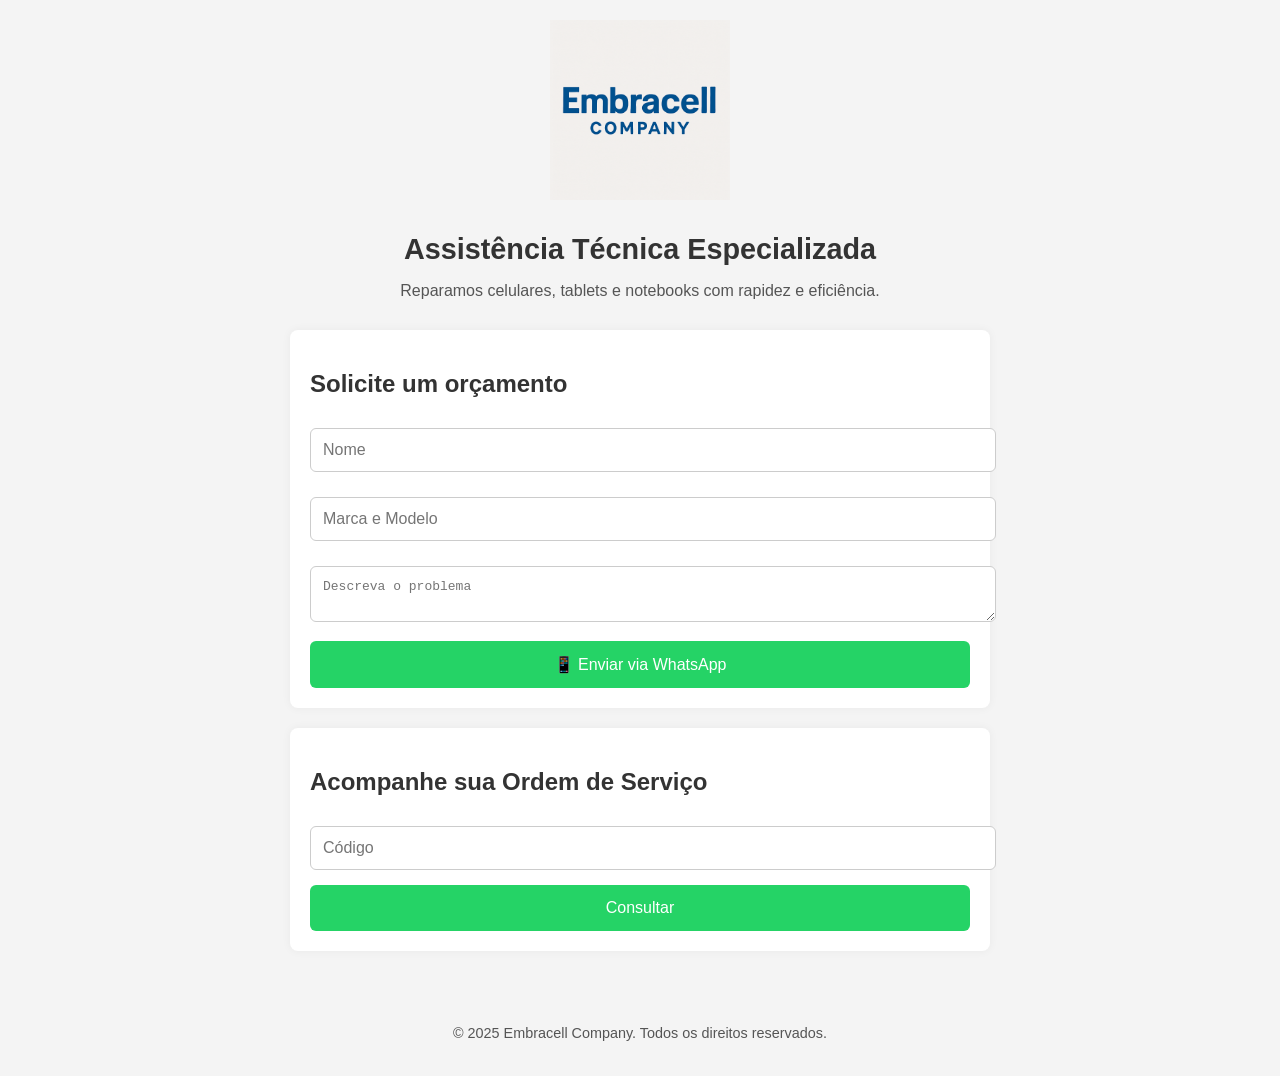
<file: index.html>
<!DOCTYPE html>
<html lang="pt-br">
<head>
  <meta charset="UTF-8" />
  <meta name="viewport" content="width=device-width, initial-scale=1.0"/>
  <title>Embracell Company</title>
  <link rel="stylesheet" href="style.css" />
</head>
<body>
  <div class="container">
    <header>
      <img src="logo.png" alt="Embracell Company" class="logo" />
      <h1>Assistência Técnica Especializada</h1>
      <p>Reparamos celulares, tablets e notebooks com rapidez e eficiência.</p>
    </header>

    <section class="formulario">
      <h2>Solicite um orçamento</h2>
      <input type="text" id="nome" placeholder="Nome" required />
      <input type="text" id="modelo" placeholder="Marca e Modelo" required />
      <textarea id="problema" placeholder="Descreva o problema" required></textarea>
      <button onclick="enviarOrcamento()">📱 Enviar via WhatsApp</button>
    </section>

    <section class="consulta">
      <h2>Acompanhe sua Ordem de Serviço</h2>
      <input type="text" id="codigo" placeholder="Código" />
      <button onclick="consultarOS()">Consultar</button>
      <div id="resultadoConsulta"></div>
    </section>
  </div>

  <footer>
    <p>© 2025 Embracell Company. Todos os direitos reservados.</p>
  </footer>

  <script src="os.js"></script>
  <script>
    function enviarOrcamento() {
      const nome = document.getElementById('nome').value;
      const modelo = document.getElementById('modelo').value;
      const problema = document.getElementById('problema').value;
      const texto = `Olá, meu nome é ${nome}. Tenho um ${modelo} com o seguinte problema: ${problema}`;
      const link = `https://wa.me/5511931519489?text=${encodeURIComponent(texto)}`;
      window.open(link, '_blank');
    }
  </script>
</body>
</html>
</file>
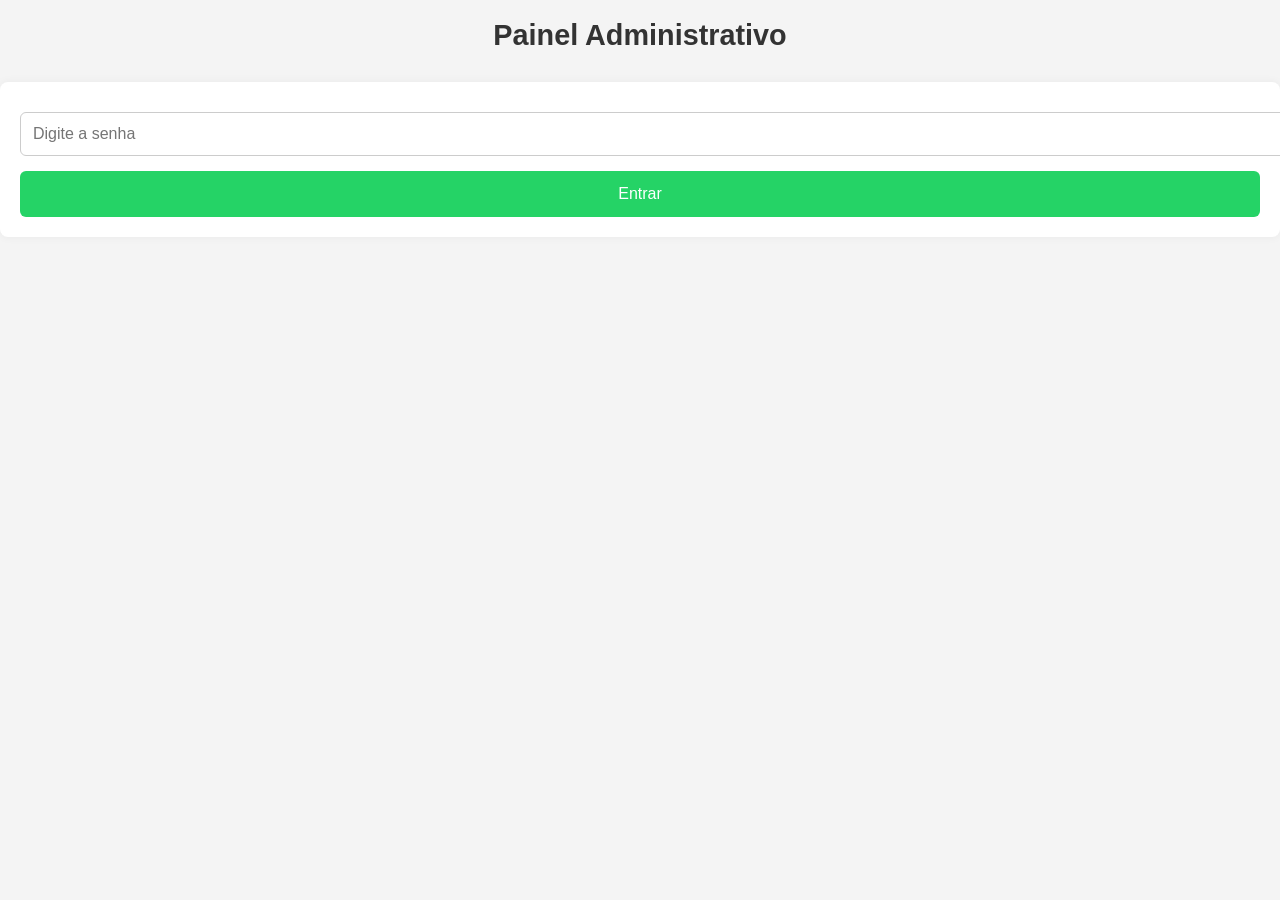
<file: admin.html>
<!DOCTYPE html>
<html lang="pt-br">
<head>
  <meta charset="UTF-8" />
  <meta name="viewport" content="width=device-width, initial-scale=1.0"/>
  <title>Painel Administrativo - Embracell</title>
  <link rel="stylesheet" href="style.css" />
</head>
<body>
  <header>
    <h1>Painel Administrativo</h1>
  </header>

  <section class="admin">
    <input type="password" id="senha" placeholder="Digite a senha" />
    <button onclick="autenticar()">Entrar</button>

    <div id="painel" style="display:none;">
      <h2>Nova Ordem de Serviço</h2>
      <input type="text" id="cliente" placeholder="Nome do cliente" />
      <input type="text" id="descricao" placeholder="Descrição do problema" />
      <input type="text" id="status" placeholder="Status" />
      <button onclick="gerarOS()">Gerar OS</button>
      <div id="osGerada"></div>
    </div>
  </section>

  <script src="os.js"></script>
</body>
</html>
</file>
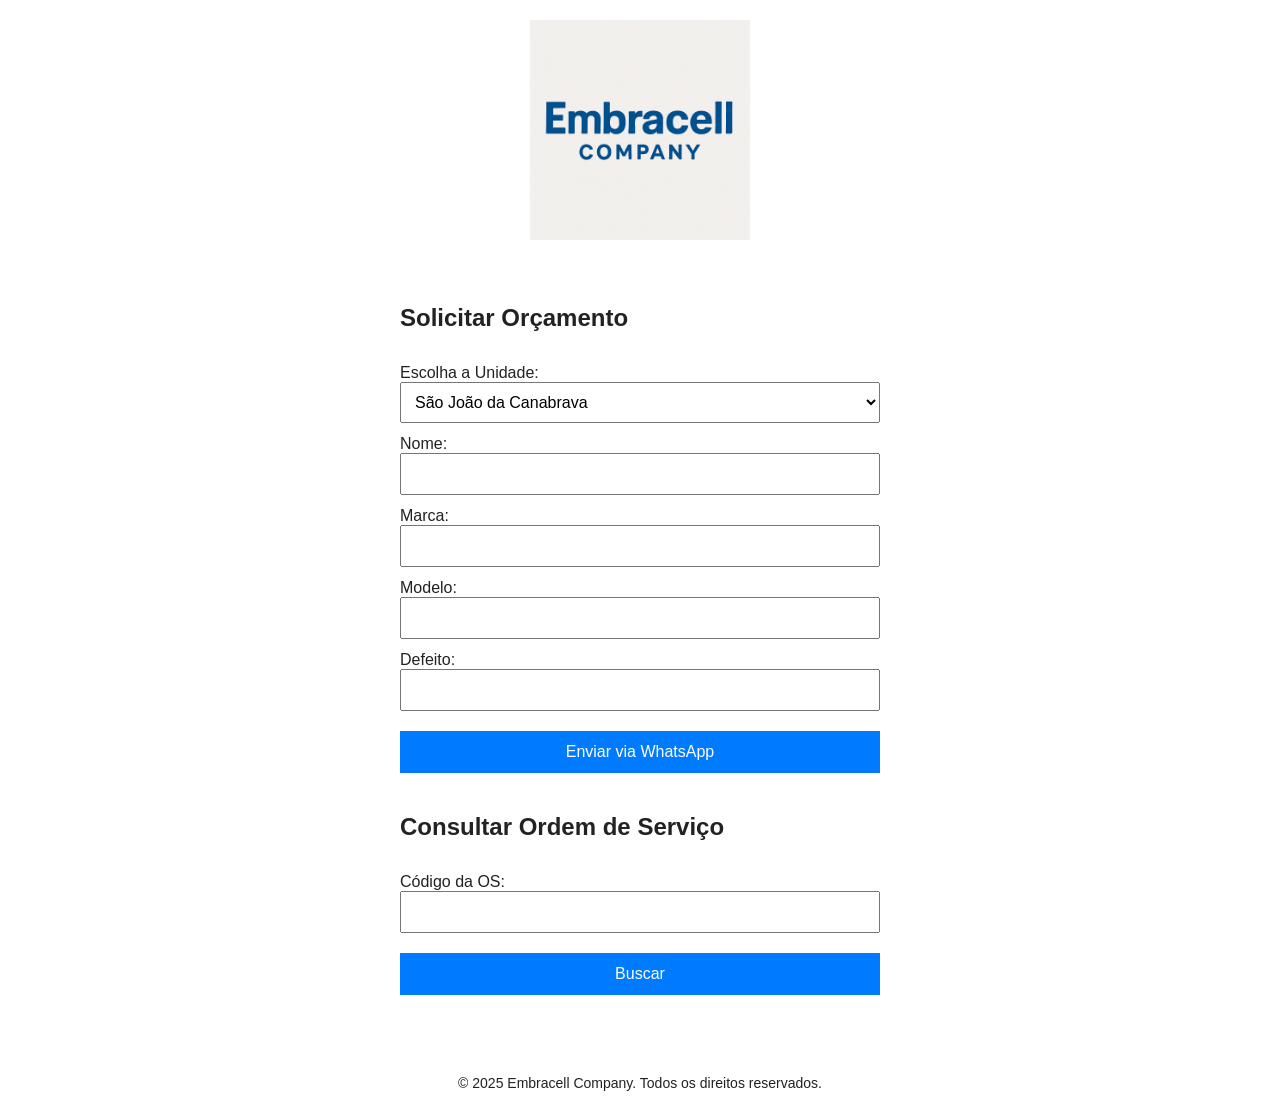
<file: Clique aqui para baixar o novo index.html>
<!DOCTYPE html>
<html lang="pt-br">
<head>
    <meta charset="UTF-8">
    <meta name="viewport" content="width=device-width, initial-scale=1.0">
    <title>Embracell Company - Assistência Técnica</title>
    <style>
        body {
            font-family: Arial, sans-serif;
            background: #fff;
            margin: 0;
            padding: 0;
            color: #222;
        }
        header {
            text-align: center;
            padding: 20px;
        }
        header img {
            max-width: 220px;
            height: auto;
        }
        h1 {
            font-size: 24px;
            margin-bottom: 10px;
        }
        .container {
            max-width: 480px;
            margin: auto;
            padding: 20px;
        }
        form {
            display: flex;
            flex-direction: column;
        }
        label {
            margin-top: 12px;
        }
        input, select {
            padding: 10px;
            font-size: 16px;
        }
        button {
            margin-top: 20px;
            padding: 12px;
            background-color: #007BFF;
            color: white;
            border: none;
            font-size: 16px;
            cursor: pointer;
        }
        .os-section {
            margin-top: 40px;
        }
        footer {
            text-align: center;
            font-size: 14px;
            margin: 40px 0 20px;
        }
    </style>
</head>
<body>
    <header>
        <img src="logo.png" alt="Embracell Company">
    </header>

    <div class="container">
        <h2>Solicitar Orçamento</h2>
        <form id="whatsapp-form">
            <label for="unidade">Escolha a Unidade:</label>
            <select id="unidade" required>
                <option value="São João da Canabrava">São João da Canabrava</option>
                <!-- Outras unidades podem ser adicionadas aqui futuramente -->
            </select>

            <label for="nome">Nome:</label>
            <input type="text" id="nome" required>

            <label for="marca">Marca:</label>
            <input type="text" id="marca" required>

            <label for="modelo">Modelo:</label>
            <input type="text" id="modelo" required>

            <label for="defeito">Defeito:</label>
            <input type="text" id="defeito" required>

            <button type="submit">Enviar via WhatsApp</button>
        </form>

        <div class="os-section">
            <h2>Consultar Ordem de Serviço</h2>
            <form onsubmit="return buscarOS();">
                <label for="codigo">Código da OS:</label>
                <input type="text" id="codigo" required>
                <button type="submit">Buscar</button>
            </form>
            <div id="resultado-os" style="margin-top:20px;"></div>
        </div>
    </div>

    <footer>
        &copy; 2025 Embracell Company. Todos os direitos reservados.
    </footer>

    <script>
        document.getElementById('whatsapp-form').addEventListener('submit', function(e) {
            e.preventDefault();
            const unidade = document.getElementById('unidade').value;
            const nome = document.getElementById('nome').value;
            const marca = document.getElementById('marca').value;
            const modelo = document.getElementById('modelo').value;
            const defeito = document.getElementById('defeito').value;
            const mensagem = `Olá, meu nome é ${nome}. Unidade: ${unidade}. Tenho um aparelho da marca ${marca}, modelo ${modelo}, com o seguinte defeito: ${defeito}. Gostaria de solicitar um orçamento.`;
            const url = `https://wa.me/5511931519489?text=${encodeURIComponent(mensagem)}`;
            window.open(url, '_blank');
        });

        function buscarOS() {
            const codigo = document.getElementById("codigo").value;
            const output = document.getElementById("resultado-os");
            output.innerHTML = `<strong>Status da OS ${codigo}:</strong> Em andamento.`;
            return false;
        }
    </script>
</body>
</html>
</file>
<file: style.css>
body {
  margin: 0;
  font-family: 'Segoe UI', Tahoma, Geneva, Verdana, sans-serif;
  background-color: #f4f4f4;
  color: #333;
}
.container {
  max-width: 700px;
  margin: auto;
  padding: 20px;
}
header {
  text-align: center;
  margin-bottom: 30px;
}
.logo {
  max-width: 180px;
  margin-bottom: 10px;
}
h1 {
  font-size: 1.8em;
  margin-bottom: 0.2em;
}
p {
  font-size: 1em;
  color: #555;
}
section {
  background: white;
  padding: 20px;
  border-radius: 8px;
  margin-bottom: 20px;
  box-shadow: 0 0 10px rgba(0,0,0,0.05);
}
input, textarea {
  width: 100%;
  padding: 12px;
  margin-top: 10px;
  margin-bottom: 15px;
  border: 1px solid #ccc;
  border-radius: 6px;
  font-size: 1em;
}
button {
  width: 100%;
  background: #25d366;
  border: none;
  color: white;
  font-size: 1em;
  padding: 14px;
  border-radius: 6px;
  cursor: pointer;
}
button:hover {
  background: #1da851;
}
footer {
  text-align: center;
  padding: 20px;
  font-size: 0.9em;
  color: #888;
}
</file>
